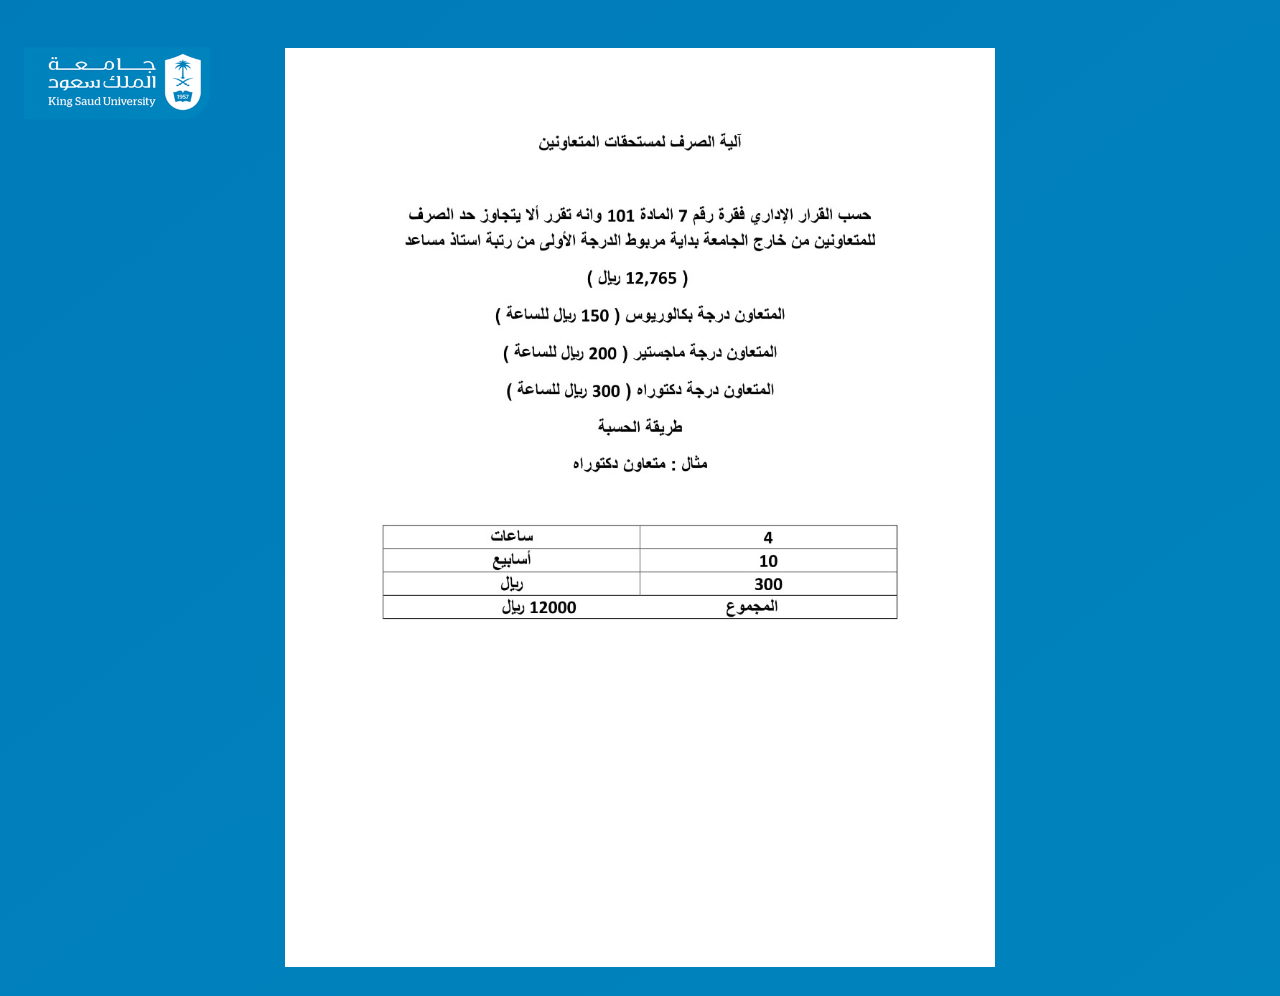
<file: آلية الصرف لمستحقات المتعاونين.html>
<!DOCTYPE html>
<html lang="en">
<head>
    <meta charset="UTF-8">
    <meta name="viewport" content="width=device-width, initial-scale=1.0">
    <link rel="stylesheet" href="css/general.css">
    <title>آلية الصرف لمستحقات المتعاونين</title>
</head>
<body>
    <nav>
        <div id="logo">
           <a href="index.html"><img src="css/imgs/شعار1.png" alt="logo"></a>
        </div>
    </nav>

    <main>
        <img class="one" src="css/imgs/آلية الصرف لمستحقات المتعاونين.jpeg" alt="آلية الصرف لمستحقات المتعاونين">
    </main>
</body>
</html>
</file>
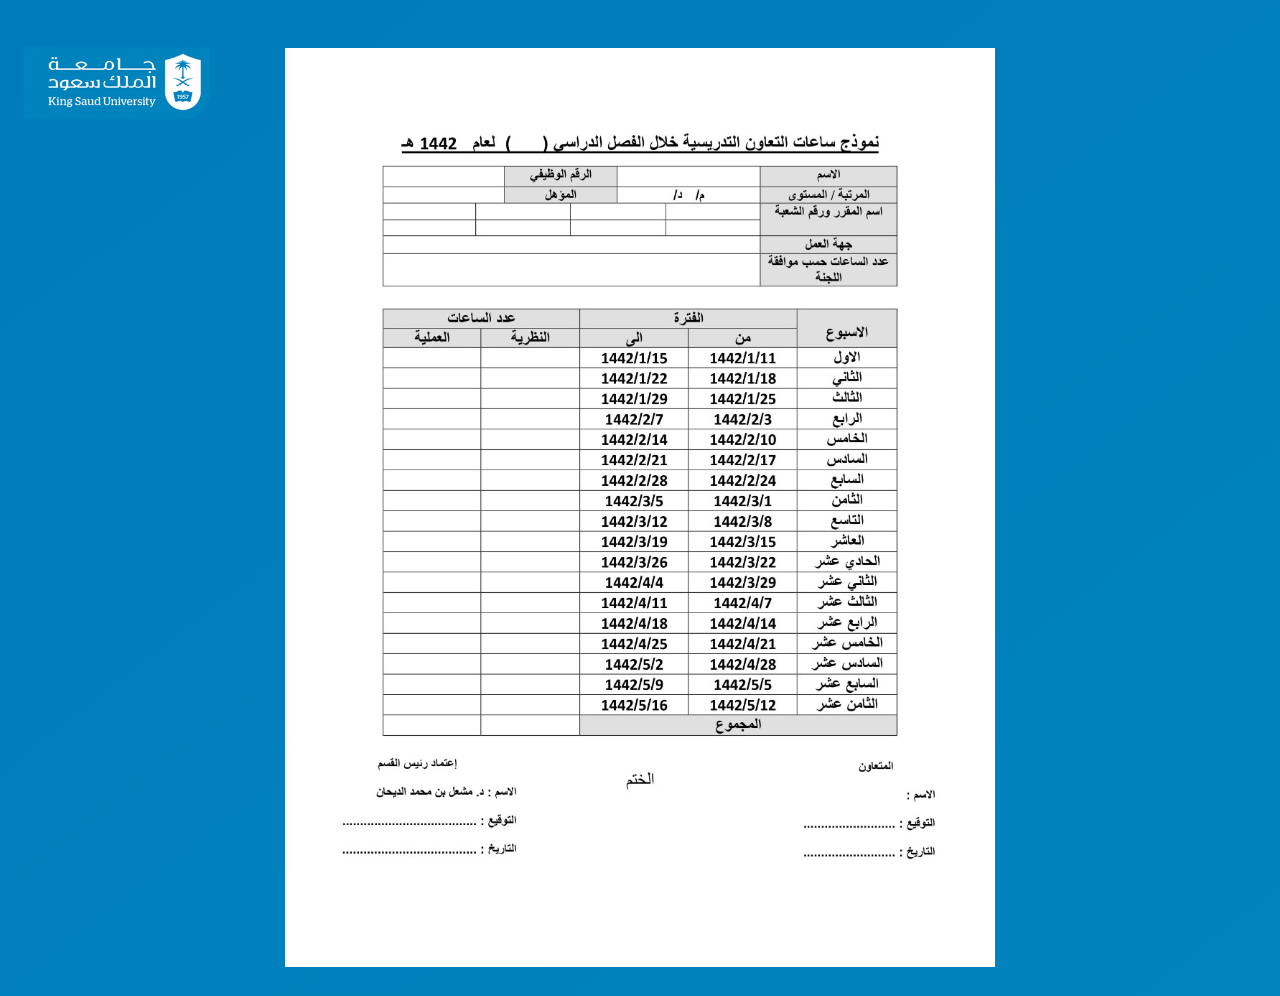
<file: جدول ساعات.html>
<!DOCTYPE html>
<html lang="en">
<head>
    <meta charset="UTF-8">
    <meta name="viewport" content="width=device-width, initial-scale=1.0">
    <link rel="stylesheet" href="css/general.css">
    <title>جدول ساعات</title>
</head>
<body>
    <nav>
        <div id="logo">
           <a href="index.html"><img src="css/imgs/شعار1.png" alt="logo"></a>
        </div>
    </nav>

    <main>
        <img class="one"  src="css/imgs/جدول-ساعات.jpeg" alt="جدول ساعات">
    </main>
</body>
</html>
</file>
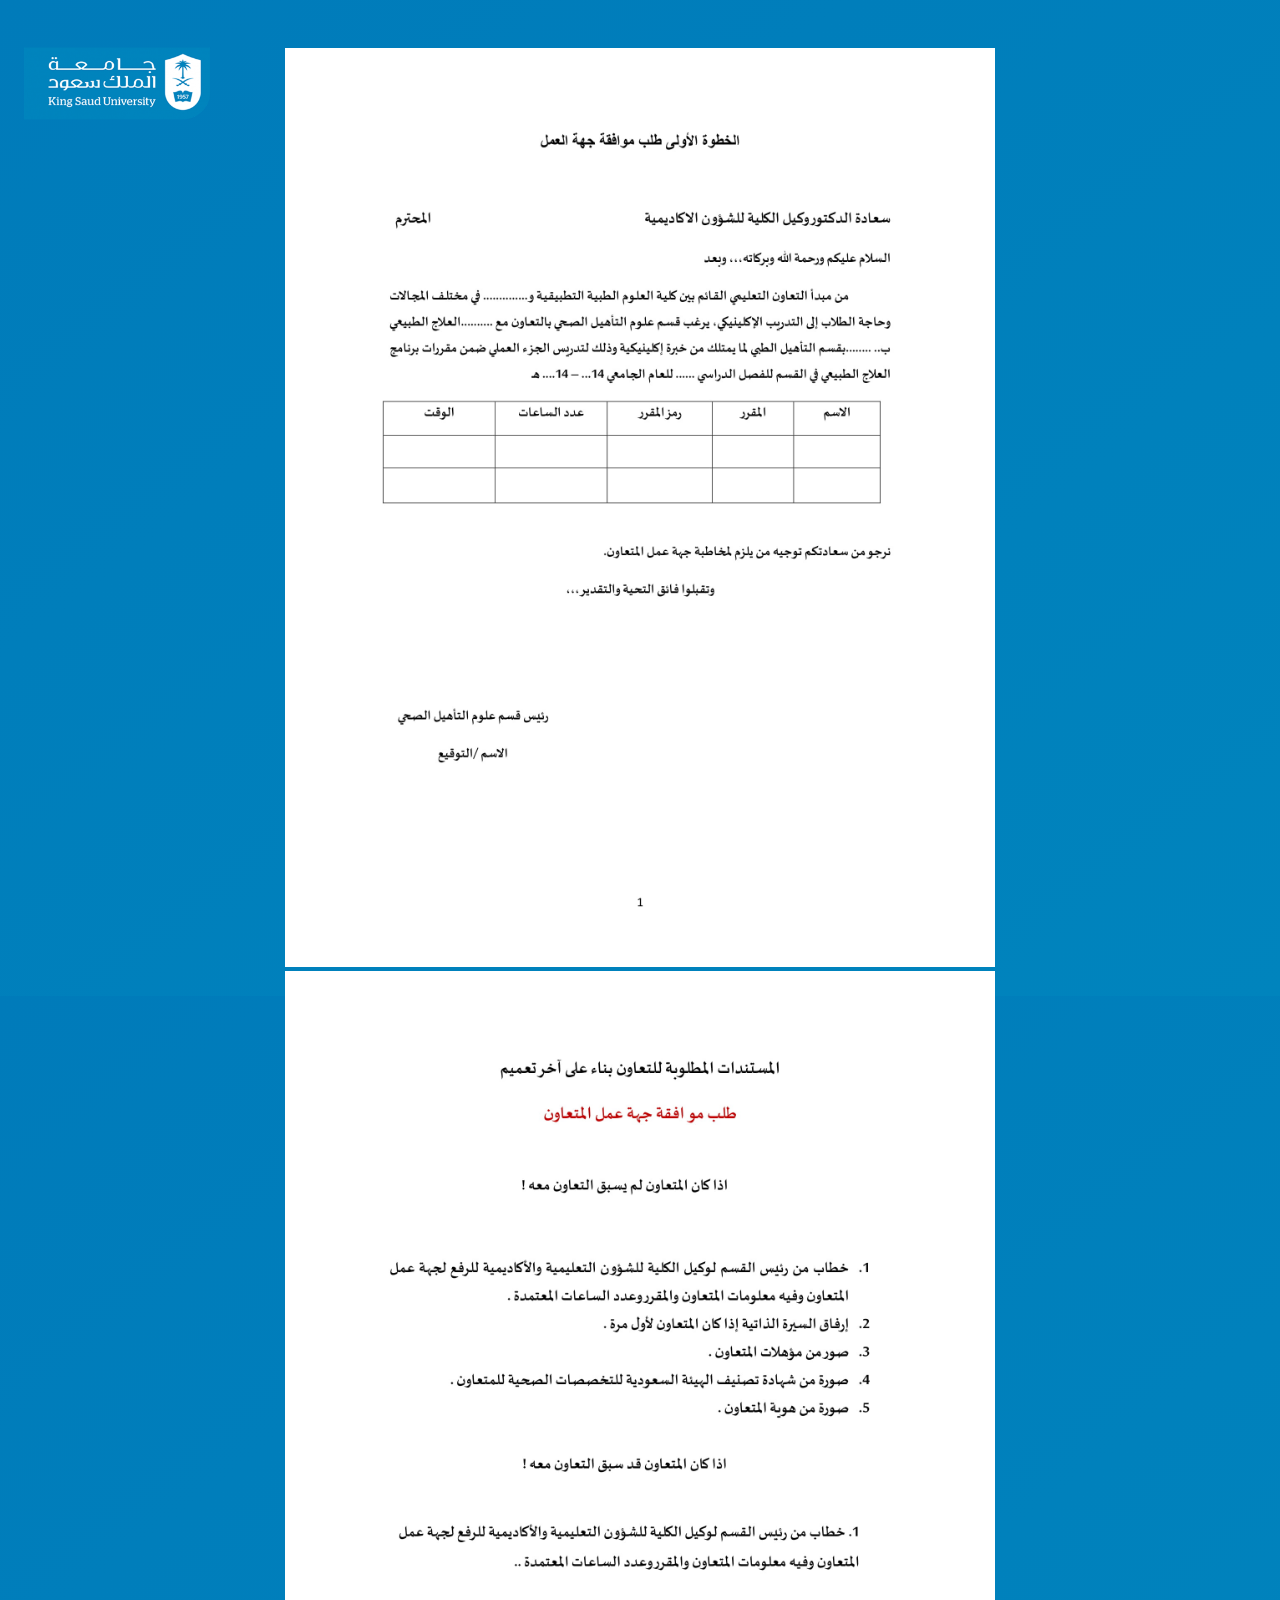
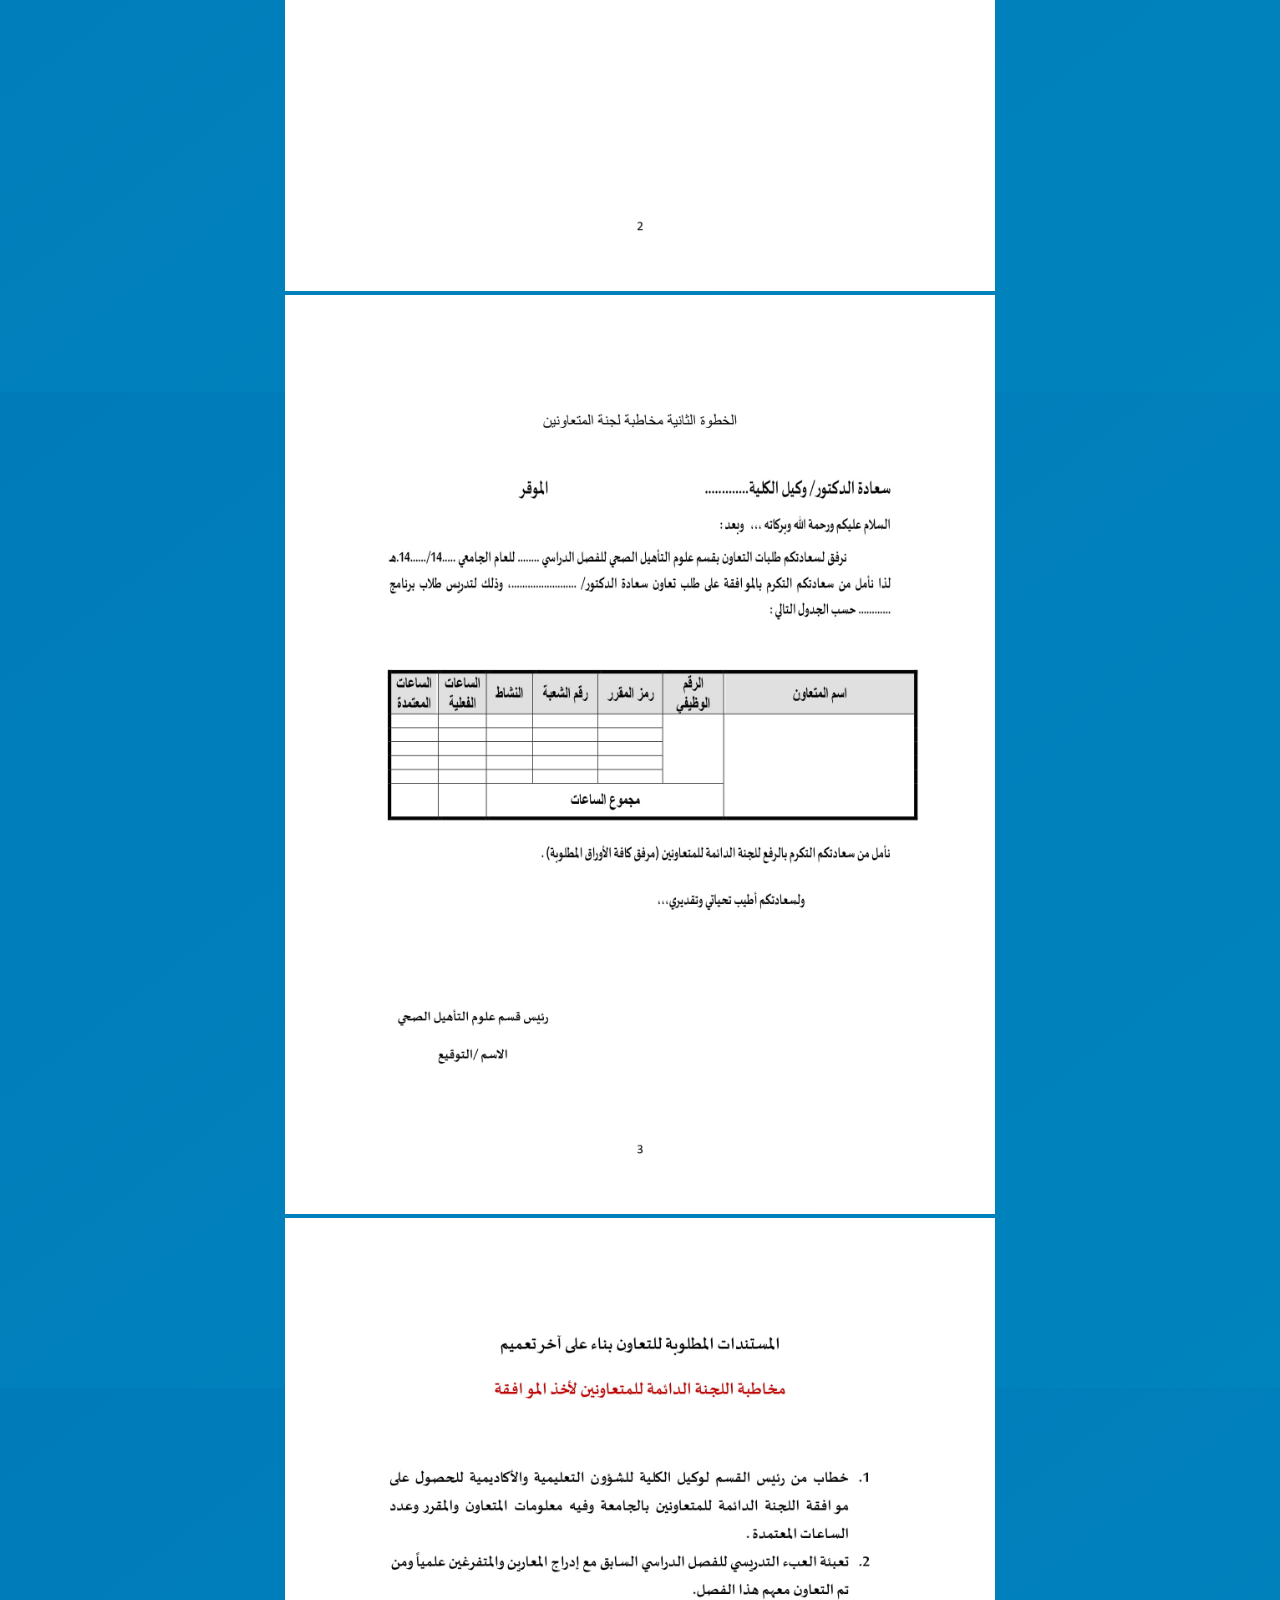
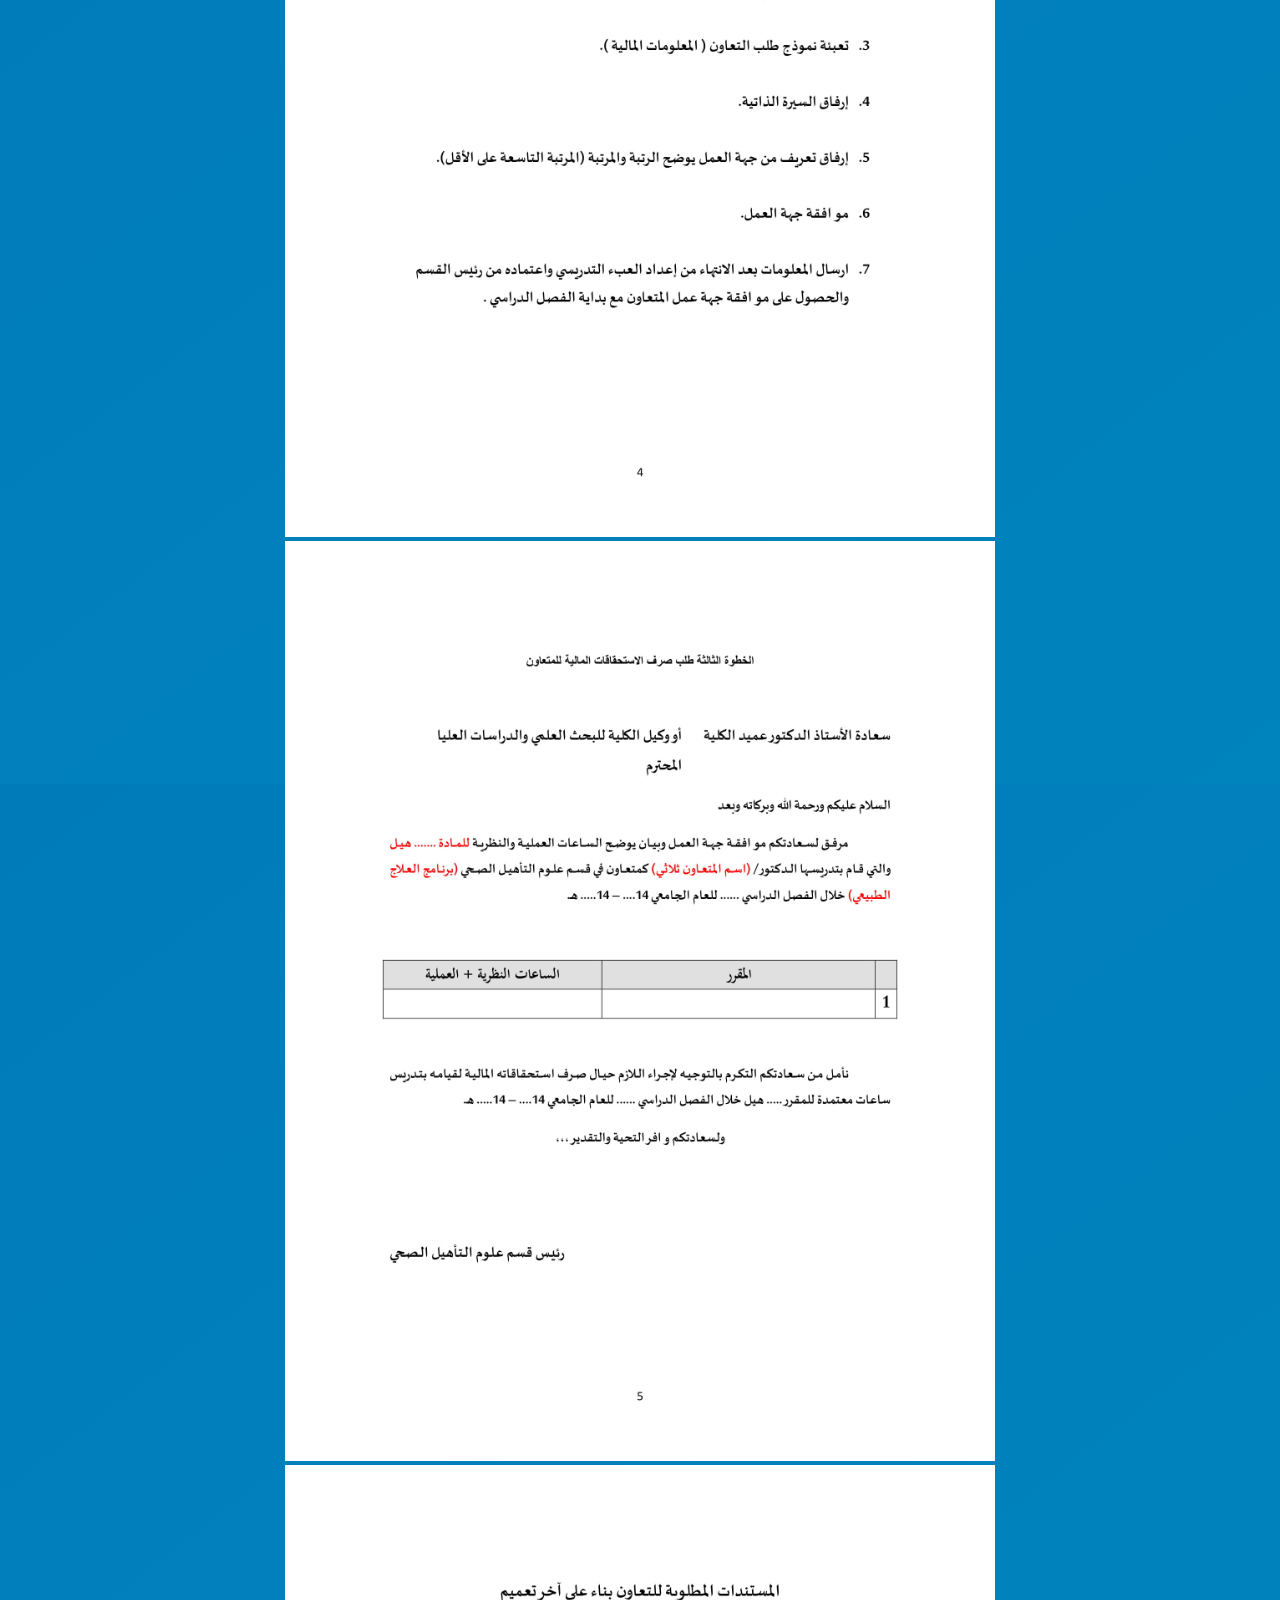
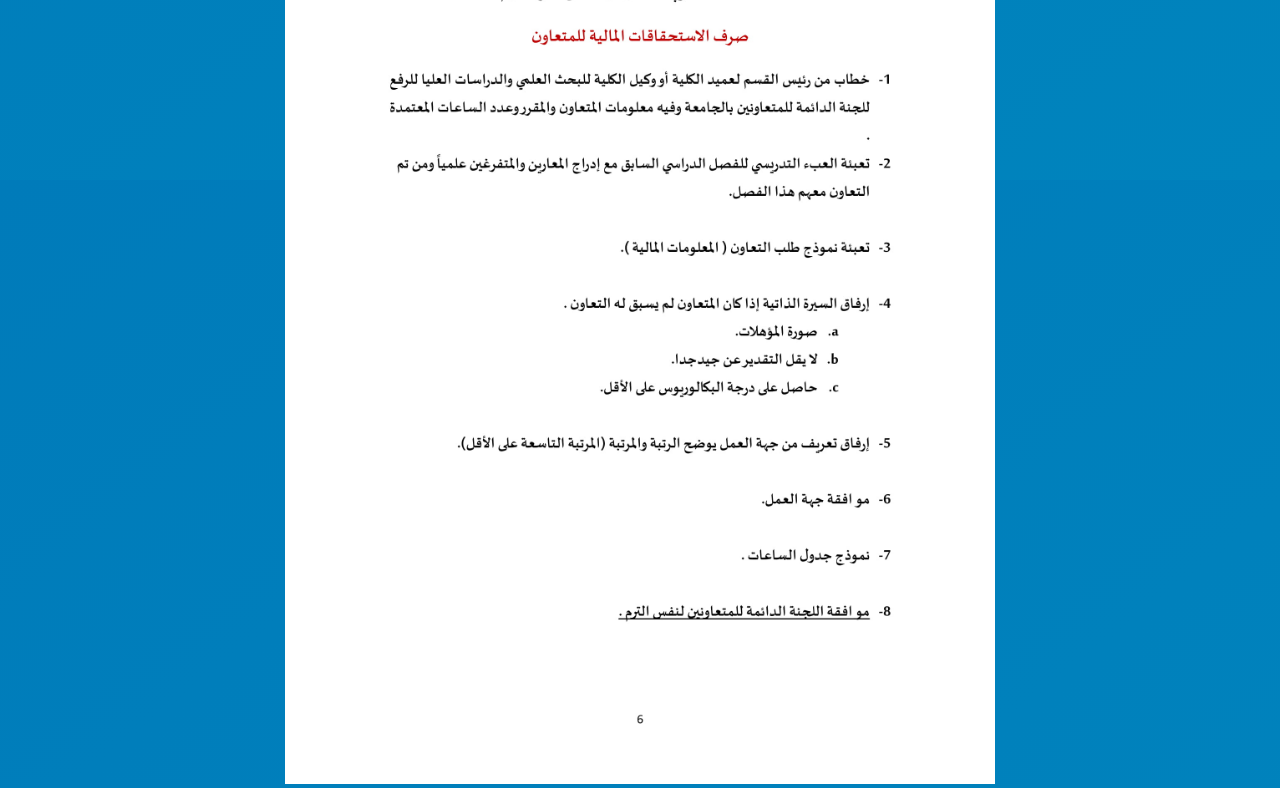
<file: خطوات ونماذج المتعاونين.html>
<!DOCTYPE html>
<html lang="en">
<head>
    <meta charset="UTF-8">
    <meta name="viewport" content="width=device-width, initial-scale=1.0">
    <link rel="stylesheet" href="css/general.css">
    <title>خطوات ونماذج المتعاونين بالقسم</title>
</head>
<body>
    <nav>
        <div id="logo">
           <a href="index.html"><img src="css/imgs/شعار1.png" alt="logo"></a>
        </div>
    </nav>

    <main>
        <img src="css/imgs/خطوات ونماذج المتعاونين بالقسم-1.jpg" alt="خطوات ونماذج المتعاونين بالقسم">
        <img src="css/imgs/خطوات ونماذج المتعاونين بالقسم-2.jpg" alt="خطوات ونماذج المتعاونين بالقسم">
        <img src="css/imgs/خطوات ونماذج المتعاونين بالقسم-3.jpg" alt="خطوات ونماذج المتعاونين بالقسم">
        <img src="css/imgs/خطوات ونماذج المتعاونين بالقسم-4.jpg" alt="خطوات ونماذج المتعاونين بالقسم">
        <img src="css/imgs/خطوات ونماذج المتعاونين بالقسم-5.jpg" alt="خطوات ونماذج المتعاونين بالقسم">
        <img src="css/imgs/خطوات ونماذج المتعاونين بالقسم-6.jpg" alt="خطوات ونماذج المتعاونين بالقسم">
    </main>
</body>
</html>
</file>
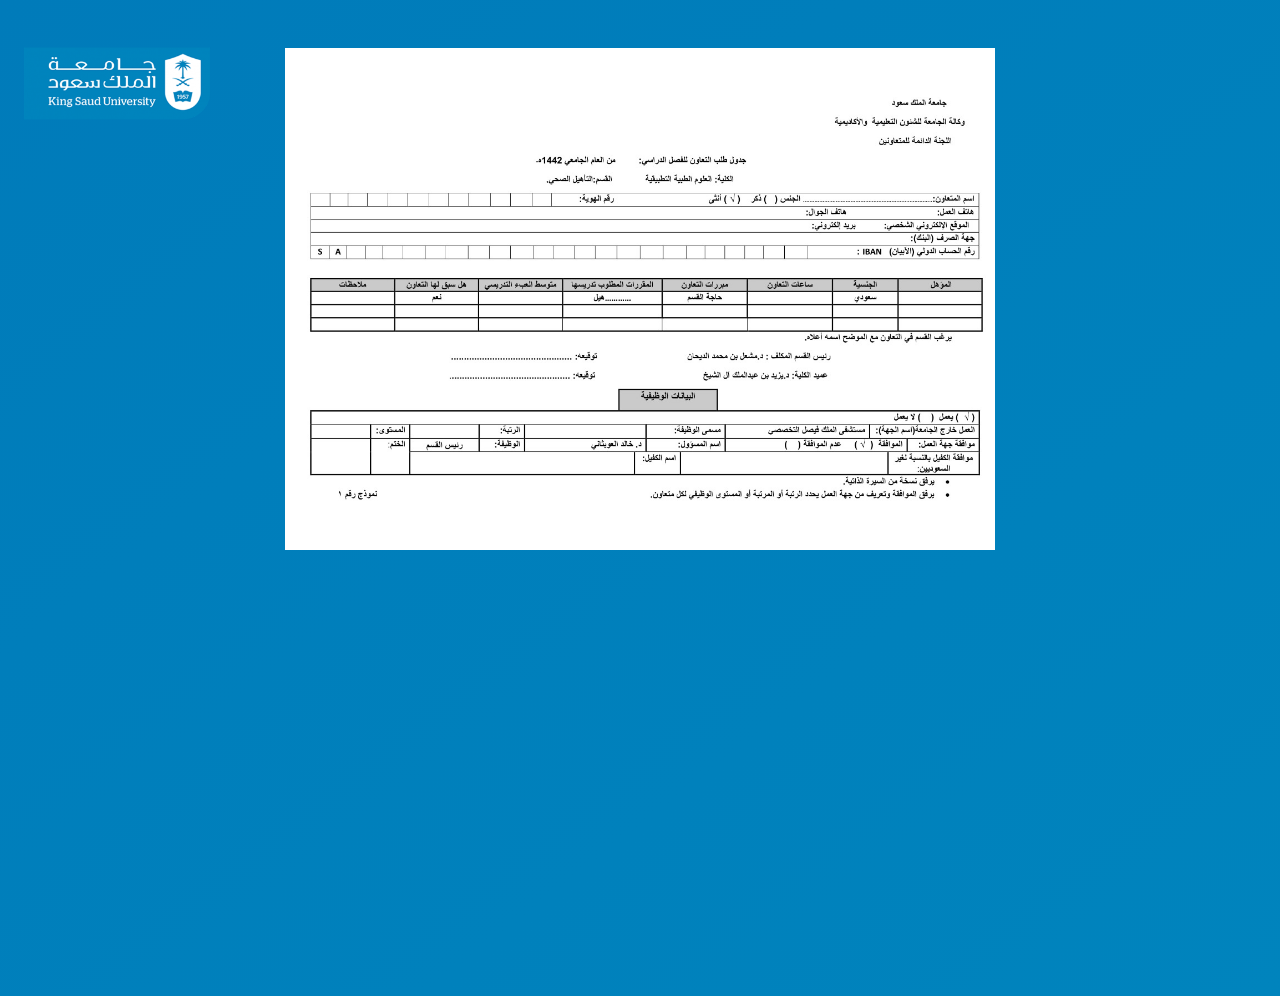
<file: نموذج بنكي.html>
<!DOCTYPE html>
<html lang="en">
<head>
    <meta charset="UTF-8">
    <meta name="viewport" content="width=device-width, initial-scale=1.0">
    <link rel="stylesheet" href="css/general.css">
    <title>نموذج بنكي</title>
</head>
<body>
    <nav>
        <div id="logo">
           <a href="index.html"><img src="css/imgs/شعار1.png" alt="logo"></a>
        </div>
    </nav>

    <main>
        <img class="one"  src="css/imgs/نموذج بنكي.jpeg" alt="نموذج بنكي">
    </main>
</body>
</html>
</file>
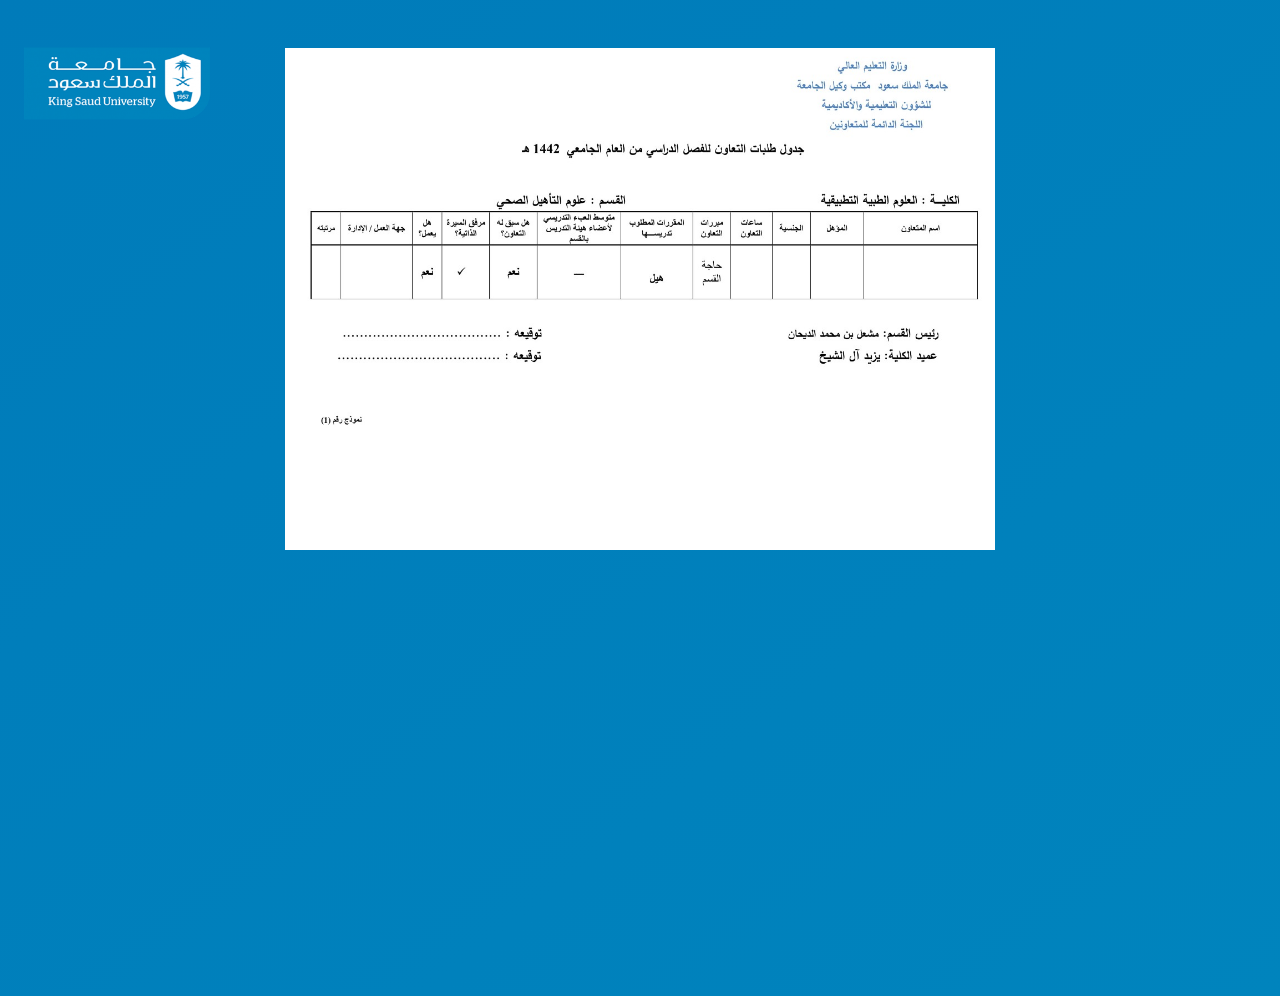
<file: نموذج جدول طلب تعاون.html>
<!DOCTYPE html>
<html lang="en">
<head>
    <meta charset="UTF-8">
    <meta name="viewport" content="width=device-width, initial-scale=1.0">
    <link rel="stylesheet" href="css/general.css">
    <title>نموذج جدول طلب تعاون</title>
</head>
<body>
    <nav>
        <div id="logo">
           <a href="index.html"><img src="css/imgs/شعار1.png" alt="logo"></a>
        </div>
    </nav>

    <main>
        <img class="one" src="css/imgs/نموذج جدول طلب تعاون.jpeg" alt="نموذج جدول طلب تعاون">
    </main>
</body>
</html>
</file>
<file: css/general.css>
/*--- Global styles ---*/
html,
body,
* {
    margin: 0;
    padding: 0;
    box-sizing: border-box;
    }
body {
    background-image: linear-gradient(to right bottom, #007bba, #0084bd);
    margin: 3rem;
}
@media only screen and (max-width:768px) {
    body {
        margin: 0;
    }
    img {
        width: 100%;
    }
}
/*--- navigation ---*/
#logo {
    position: absolute;
    left: 0;
    top: -.5rem;
}

/*--- main conttent ---*/
main {
    width: 100%;
    height: 100vh;
    text-align: center;
}

img {
    width: 60%;
}

@media only screen and (max-width:768px) {
    #logo {
        width: 35vw;
        left: 0;
        top: 0;
    }
    main img {
        width: 100%;
    }
    .one {
        position: absolute;
        top: 50%;
        transform: translate(-50% , -50%);
    }
}
</file>
